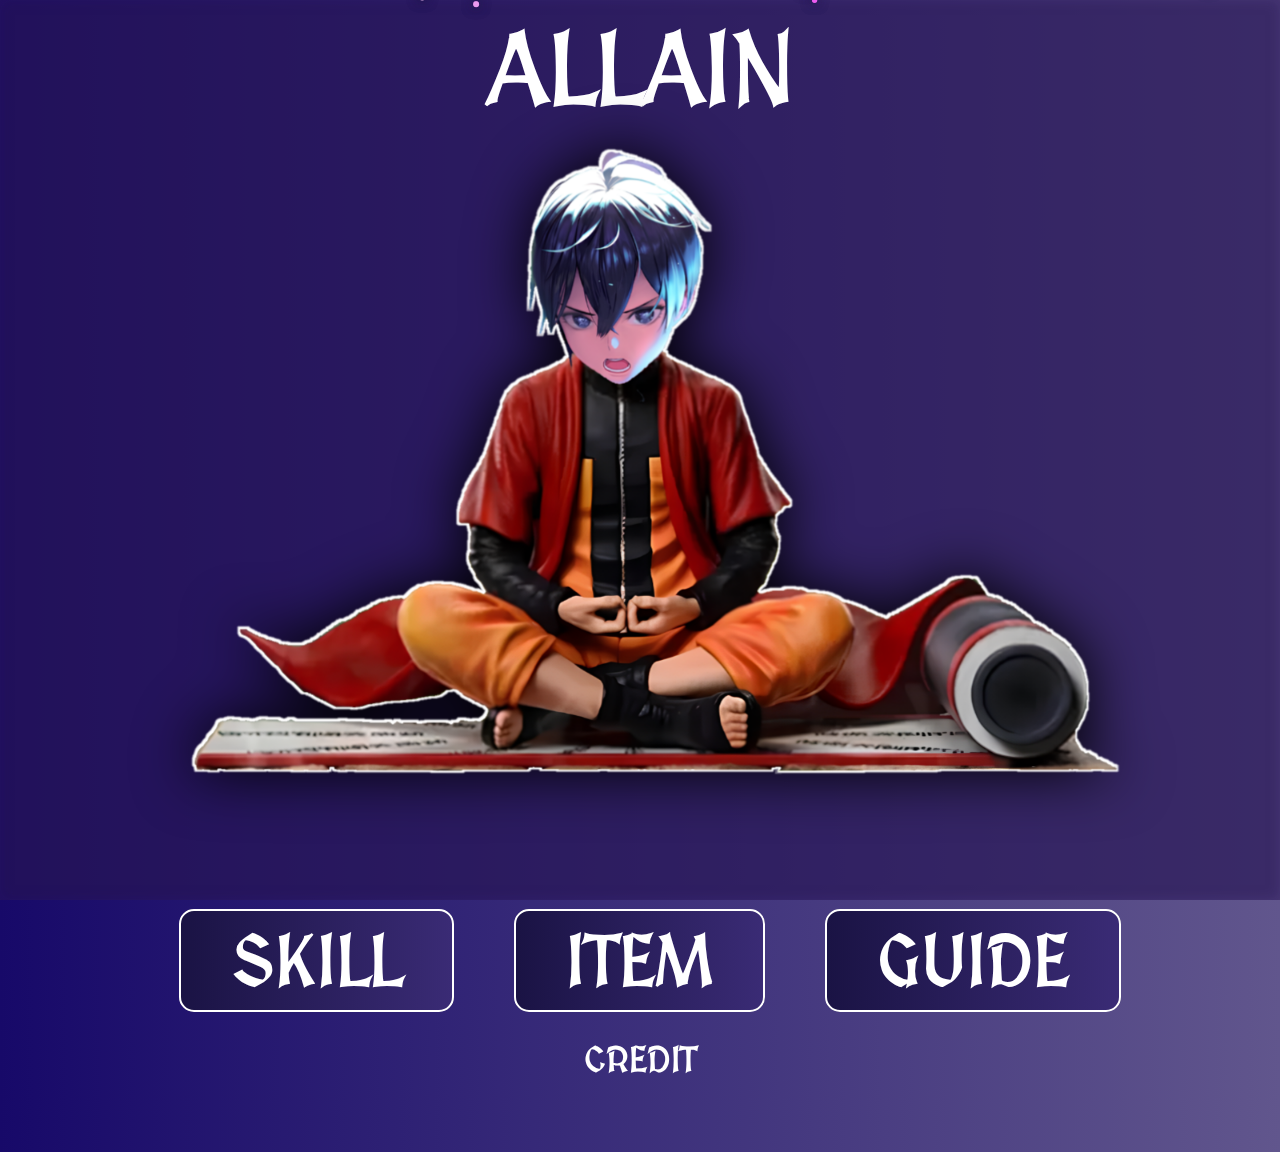
<file: index.html>
<!DOCTYPE html>
<html lang="en">
<head>
  <meta charset="UTF-8">
  <meta name="viewport" content="width=device-width, initial-scale=1.0">
  <title>ALLAIN</title>
  <link rel="stylesheet" href="style.css">
  <link href="https://fonts.googleapis.com/css2?family=MedievalSharp&display=swap" rel="stylesheet">
</head>
<body>

  <canvas id="bg-canvas"></canvas>
  <script src="cursor.js"></script>
  <script src="java.js"></script>


  <div class="a2">
    <h1>ALLAIN</h1>
  </div>

  <div class="a4">
    <img src="อาลัน.png" alt="อัลเลน" class="allain">
  </div>

  <div class="a1">
    <h1><a href="hero.html">SKILL</a></h1>
    <h1><a href="item.html">ITEM</a></h1>
    <h1><a href="guidehero.html">GUIDE</a></h1>
  </div>

  <!-- เพิ่ม CREDIT ด้านล่าง -->
  <div class="credit">
    <h3><a href="credit.html">CREDIT</a></h3>
  </div>


</body>
</html>
</file>
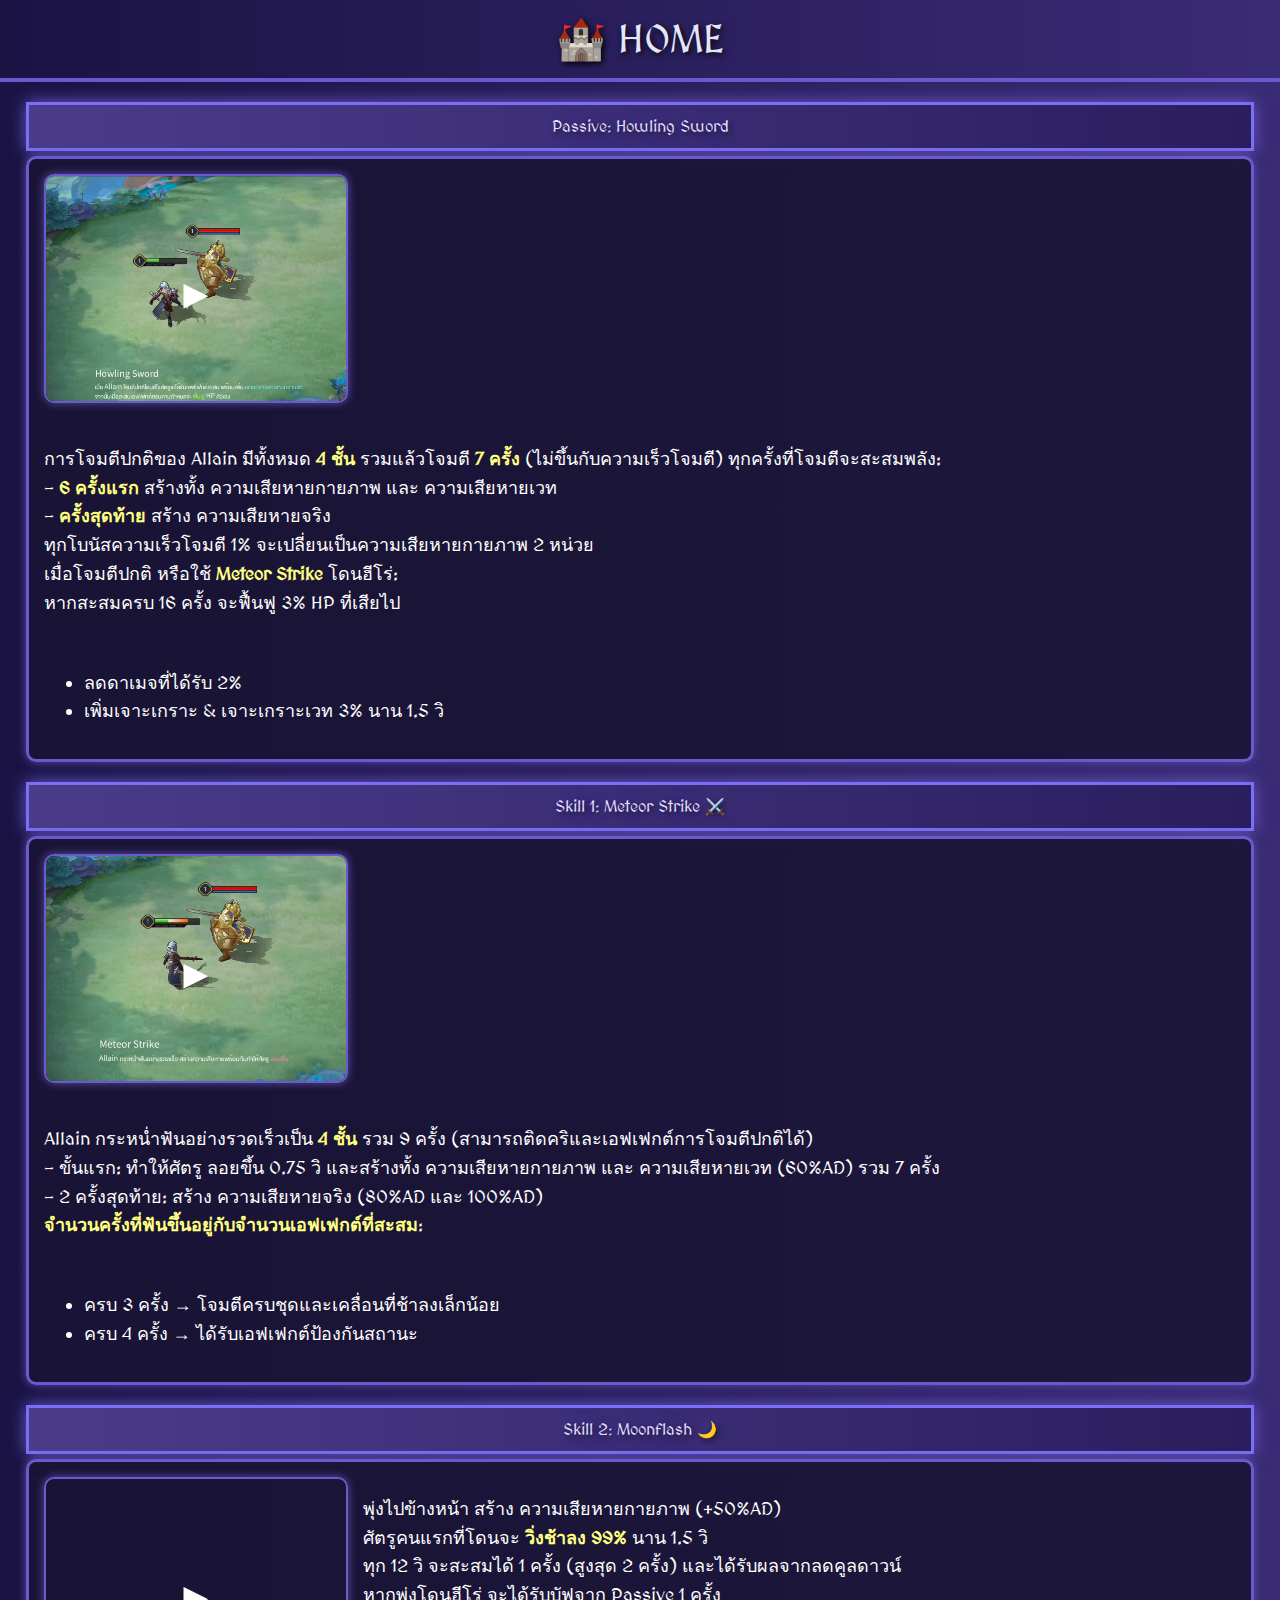
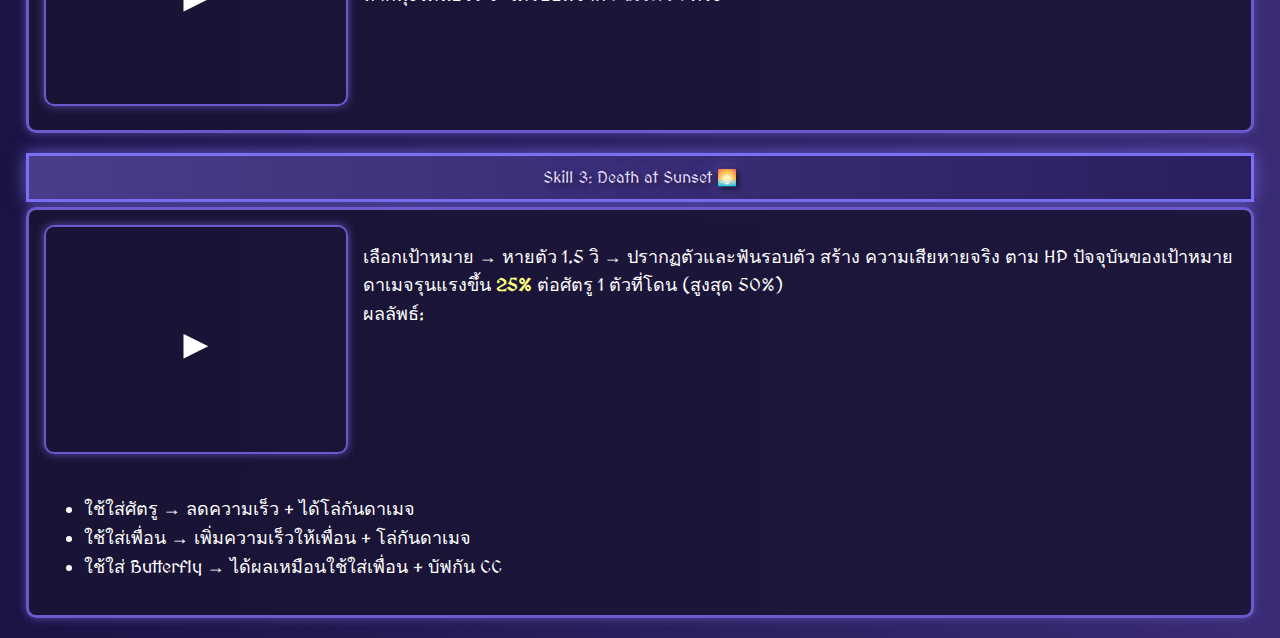
<file: hero.html>
<!DOCTYPE html>
<html lang="en">
<head>
<meta charset="UTF-8">
<meta name="viewport" content="width=device-width, initial-scale=1.0">
<title>Allain - Hero Guide</title>
<link rel="stylesheet" href="hero.css">
<link href="https://fonts.googleapis.com/css2?family=MedievalSharp&display=swap" rel="stylesheet">
</head>
<body>

<!-- ส่วนหัว -->
<div class="header">
    <a href="index.html">🏰 HOME</a>
</div>
<script src="java.js"></script>
<!-- Passive -->
<div class="section-title">
    Passive: Howling Sword
</div>
<div class="skill-box">
    <div class="skill-content">
        <div class="video-container">
            <video class="skill-video" src="พาสสีพ.mp4"></video>
            <button class="video-btn">▶</button>
        </div>
        <p>
            การโจมตีปกติของ Allain มีทั้งหมด <span class="yellow">4 ชั้น</span> รวมแล้วโจมตี <span class="yellow">7 ครั้ง</span>  
            (ไม่ขึ้นกับความเร็วโจมตี) ทุกครั้งที่โจมตีจะสะสมพลัง:<br>
            - <span class="yellow">6 ครั้งแรก</span> สร้างทั้ง <span class="red-highlight">ความเสียหายกายภาพ</span> และ <span class="green-highlight">ความเสียหายเวท</span><br>
            - <span class="yellow">ครั้งสุดท้าย</span> สร้าง <span class="red-highlight">ความเสียหายจริง</span><br>
            ทุกโบนัสความเร็วโจมตี 1% จะเปลี่ยนเป็นความเสียหายกายภาพ 2 หน่วย<br>
            เมื่อโจมตีปกติ หรือใช้ <span class="yellow">Meteor Strike</span> โดนฮีโร่:<br>
            หากสะสมครบ 16 ครั้ง จะฟื้นฟู 3% HP ที่เสียไป
            <ul>
                <li>ลดดาเมจที่ได้รับ 2%</li>
                <li>เพิ่มเจาะเกราะ & เจาะเกราะเวท 3% นาน 1.5 วิ</li>
            </ul>
        </p>
    </div>
</div>

<!-- Skill 1 -->
<div class="section-title">
    Skill 1: Meteor Strike ⚔️
</div>
<div class="skill-box">
    <div class="skill-content">
        <div class="video-container">
            <video class="skill-video" src="สกิว1.mp4"></video>
            <button class="video-btn">▶</button>
        </div>
        <p>
            Allain กระหน่ำฟันอย่างรวดเร็วเป็น <span class="yellow">4 ชั้น</span> รวม 9 ครั้ง  
            <span class="yellow-highlight">(สามารถติดคริและเอฟเฟกต์การโจมตีปกติได้)</span><br>
            - ขั้นแรก: ทำให้ศัตรู <span class="red-highlight">ลอยขึ้น</span> 0.75 วิ และสร้างทั้ง <span class="red-highlight">ความเสียหายกายภาพ</span>  
            และ <span class="green-highlight">ความเสียหายเวท</span> <span class="yellow-highlight">(60%AD)</span> รวม 7 ครั้ง<br>
            - 2 ครั้งสุดท้าย: สร้าง <span class="red-highlight">ความเสียหายจริง</span> <span class="yellow-highlight">(80%AD และ 100%AD)</span><br>
            <span class="yellow">จำนวนครั้งที่ฟันขึ้นอยู่กับจำนวนเอฟเฟกต์ที่สะสม</span>:
            <ul>
                <li>ครบ 3 ครั้ง → โจมตีครบชุดและเคลื่อนที่ช้าลงเล็กน้อย</li>
                <li>ครบ 4 ครั้ง → ได้รับเอฟเฟกต์ป้องกันสถานะ</li>
            </ul>
        </p>
    </div>
</div>

<!-- Skill 2 -->
<div class="section-title">
    Skill 2: Moonflash 🌙
</div>
<div class="skill-box">
    <div class="skill-content">
        <div class="video-container">
            <video class="skill-video" src="สกิว2.mp4"></video>
            <button class="video-btn">▶</button>
        </div>
        <p>
            พุ่งไปข้างหน้า สร้าง <span class="red-highlight">ความเสียหายกายภาพ</span> <span class="yellow-highlight">(+50%AD)</span><br>
            ศัตรูคนแรกที่โดนจะ <span class="yellow">วิ่งช้าลง 99%</span> นาน 1.5 วิ<br>
            ทุก 12 วิ จะสะสมได้ 1 ครั้ง (สูงสุด 2 ครั้ง) และได้รับผลจากลดคูลดาวน์<br>
            หากพุ่งโดนฮีโร่ จะได้รับบัฟจาก Passive 1 ครั้ง
        </p>
    </div>
</div>

<!-- Skill 3 -->
<div class="section-title">
    Skill 3: Death at Sunset 🌅
</div>
<div class="skill-box">
    <div class="skill-content">
        <div class="video-container">
            <video class="skill-video" src="สกิว3.mp4"></video>
            <button class="video-btn">▶</button>
        </div>
        <p>
            เลือกเป้าหมาย → หายตัว 1.5 วิ → ปรากฏตัวและฟันรอบตัว  
            สร้าง <span class="red-highlight">ความเสียหายจริง</span> ตาม HP ปัจจุบันของเป้าหมาย<br>
            ดาเมจรุนแรงขึ้น <span class="yellow">25%</span> ต่อศัตรู 1 ตัวที่โดน (สูงสุด 50%)<br>
            ผลลัพธ์:
            <ul>
                <li>ใช้ใส่ศัตรู → ลดความเร็ว + ได้โล่กันดาเมจ</li>
                <li>ใช้ใส่เพื่อน → เพิ่มความเร็วให้เพื่อน + โล่กันดาเมจ</li>
                <li>ใช้ใส่ Butterfly → ได้ผลเหมือนใช้ใส่เพื่อน + บัฟกัน CC</li>
            </ul>
        </p>
    </div>
</div>

<script src="botton.js"></script>
</body>
</html>
</file>
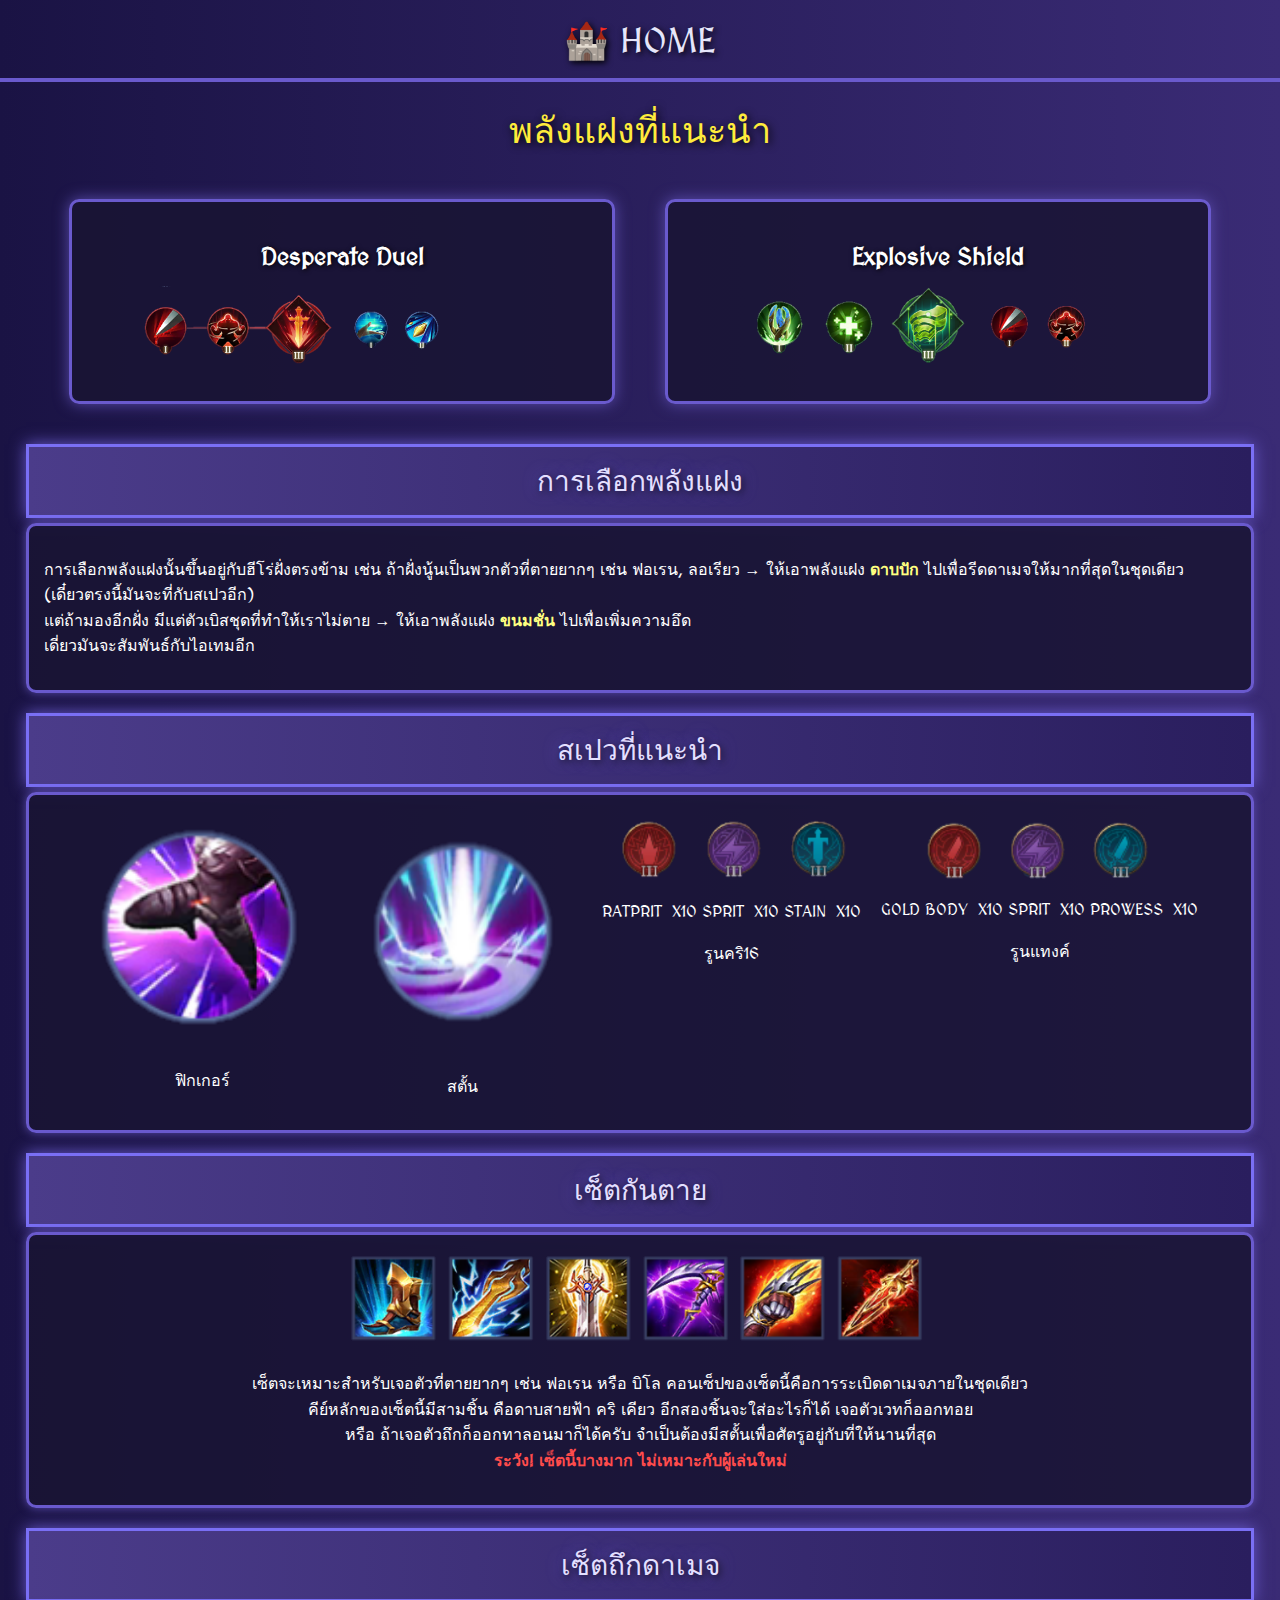
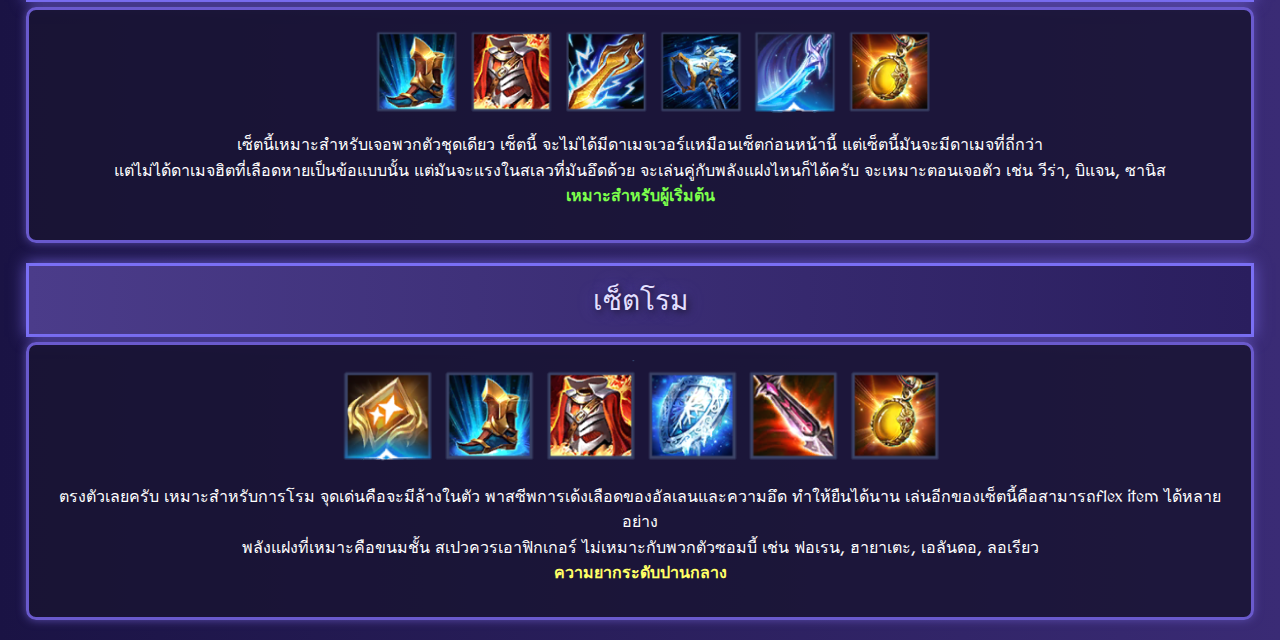
<file: item.html>
<!DOCTYPE html>
<html lang="en">
<head>
    <meta charset="UTF-8">
    <meta name="viewport" content="width=device-width, initial-scale=1.0">
    <title>Recommended Powers</title>
    <link rel="stylesheet" href="item.css">
    <link href="https://fonts.googleapis.com/css2?family=MedievalSharp&display=swap" rel="stylesheet">
</head>
<body>

    <!-- ส่วนหัว -->
    <div class="header">
        <a href="index.html">🏰 HOME</a>
    </div>
     <script src="java.js"></script>

    <!-- คำว่า พลังแฝงที่แนะนำ -->
    <div class="page-title">
        พลังแฝงที่แนะนำ
    </div>

    <!-- กล่องไอเทม -->
    <div class="item-container">

        <div class="item-box">
            <h2>Desperate Duel</h2>
            <img src="ดาบปัก.png" alt="ดาบปัก" class="item-img">
        </div>

        <div class="item-box">
            <h2>Explosive Shield</h2>
            <img src="ขนมชั่น.png" alt="ขนมชั่น" class="item-img">
        </div>

    </div>

    <!-- หัวข้อ การเลือกพลังแฝง -->
<div class="section-title">
    การเลือกพลังแฝง
</div>

<!-- ข้อความคำอธิบาย -->
<div class="skill-box">
    <p>
        การเลือกพลังแฝงนั้นขึ้นอยู่กับฮีโร่ฝั่งตรงข้าม เช่น  
        ถ้าฝั่งนู้นเป็นพวกตัวที่ตายยากๆ เช่น ฟอเรน, ลอเรียว  
        → ให้เอาพลังแฝง <span class="yellow">ดาบปัก</span> ไปเพื่อรีดดาเมจให้มากที่สุดในชุดเดียว  
        <br>(เดี๋ยวตรงนี้มันจะที่กับสเปวอีก)  
        <br>แต่ถ้ามองอีกฝั่ง มีแต่ตัวเบิสชุดที่ทำให้เราไม่ตาย  
        → ให้เอาพลังแฝง <span class="yellow">ขนมชั่น</span> ไปเพื่อเพิ่มความอึด
        <br>เดี่ยวมันจะสัมพันธ์กับไอเทมอีก
    </p>
</div>

<!-- สเปวที่แนะนำ -->
<div class="section-title">
    สเปวที่แนะนำ
</div>
<div class="skill-box skill-flex">
    <div class="skill-item">
        <img src="หางปลาทู.png" alt="ฟิกเกอร์" class="speal">
        <p class="item-name">ฟิกเกอร์</p>
    </div>
    <div class="skill-item">
        <img src="สตั้นพื้น.png" alt="สตั้น" class="speal">
        <p class="item-name">สตั้น</p>
    </div>
    <div class="rooncri">
        <img src="รูนคริ.png" alt="รูนคริ">
        <p>RATPRIT&nbsp;&nbsp;X10 SPRIT&nbsp;&nbsp;X10 STAIN&nbsp;&nbsp;X10</p>
        <p class="item-name">รูนคริ16</p>
    </div>
    <div class="roontank">
        <img src="รูนแทงค์.png" alt="รูนคริ" >
        <p>GOLD BODY&nbsp;&nbsp;X10 SPRIT&nbsp;&nbsp;X10 PROWESS&nbsp;&nbsp;X10</p>
        <p class="item-name">รูนแทงค์</p>
    </div>
</div>

<!-- ไอเทม -->
<!-- เซ็ตกันตาย -->
<div class="section-title">
    เซ็ตกันตาย
</div>
<div class="skill-box">
    <div class="skill-item set-box">
        <img src="กันตาย.png" alt="กันตาย" class="setitem">
        <p class="item-desc">
            เซ็ตจะเหมาะสำหรับเจอตัวที่ตายยากๆ เช่น ฟอเรน หรือ บิโล  
            คอนเซ็ปของเซ็ตนี้คือการระเบิดดาเมจภายในชุดเดียว 
            <br>คีย์หลักของเซ็ตนี้มีสามชิ้น คือดาบสายฟ้า คริ เคียว อีกสองชิ้นจะใส่อะไรก็ได้ เจอตัวเวทก็ออกทอย <br>หรือ ถ้าเจอตัวถึกก็ออกทาลอนมาก็ได้ครับ 
            จำเป็นต้องมีสตั้นเพื่อศัตรูอยู่กับที่ให้นานที่สุด  
            <br><span class="red-highlight">ระวัง! เซ็ตนี้บางมาก ไม่เหมาะกับผู้เล่นใหม่</span>
        </p>
    </div>
</div>


<!-- เซ็ตถึกดาเมจ -->
<div class="section-title">
    เซ็ตถึกดาเมจ
</div>
<div class="skill-box skill-flex">
    <div class="skill-item">
        <img src="ถึก.png" alt="ถึกดาเมจ" class="setitem">
        <p class="item-desc">
            เซ็ตนี้เหมาะสำหรับเจอพวกตัวชุดเดียว เซ็ตนี้ จะไม่ได้มีดาเมจเวอร์เเหมือนเซ็ตก่อนหน้านี้ แต่เซ็ตนี้มันจะมีดาเมจที่ถี่กว่า <br>แต่ไม่ได้ดาเมจฮิตที่เลือดหายเป็นข้อแบบนั้น 
            แต่มันจะแรงในสเลวที่มันอึดด้วย จะเล่นคู่กับพลังแฝงไหนก็ได้ครับ จะเหมาะตอนเจอตัว เช่น วีร่า, บิแจน, ซานิส    
            <br><span class="green-highlight">เหมาะสำหรับผู้เริ่มต้น</span>
        </p>
    </div>
</div>

<!-- เซ็ตโรม -->
<div class="section-title">
    เซ็ตโรม
</div>
<div class="skill-box skill-flex">
    <div class="skill-item">
        <img src="โรม.png" alt="เซ็ตโรม" class="setitem">
        <p class="item-desc">
            ตรงตัวเลยครับ เหมาะสำหรับการโรม จุดเด่นคือจะมีล้างในตัว  
            พาสซีพการเด้งเลือดของอัลเลนและความอึด ทำให้ยืนได้นาน 
            เล่นอีกของเซ็ตนี้คือสามารถflex item ได้หลายอย่าง 
            <br>พลังแฝงที่เหมาะคือขนมชั้น สเปวควรเอาฟิกเกอร์ ไม่เหมาะกับพวกตัวซอมบี้ เช่น ฟอเรน, ฮายาเตะ, เอลันดอ, ลอเรียว  
            <br><span class="yellow-highlight">ความยากระดับปานกลาง</span>
        </p>
    </div>
</div>



</body>
</html>
</file>
<file: style.css>
body {
  margin: 0;
  font-family: 'MedievalSharp', cursive;
  color: #ffffff;
  background: linear-gradient(to right, #170969, #61568d);
  display: flex;
  flex-direction: column;
  align-items: center;
}


.a2 h1 {
  font-size: 100px;
  padding: 0;
  color: #fff;
  margin: 20px 0 10px 0;
  text-align: center;
}

div {
  display: flex;
  justify-content: center;
}

.allain {
  position: relative;
  width: 50%;
  height: 50%;
  filter: drop-shadow(0 0 30px rgb(0, 0, 0));
  animation: float 10s ease-in-out infinite;
  animation-delay: 1s;
  border: none;
}

@keyframes float {
  0%   { transform: translateY(0) rotate(var(--rotate, 0deg)); }
  50%  { transform: translateY(-10px) rotate(var(--rotate, 0deg)); }
  100% { transform: translateY(0) rotate(var(--rotate, 0deg)); }
}

/* Navigation Links (Menu) */
.a1 {
  display: flex;
  flex-direction: row;
  gap: 20px;
  justify-content: center;
  flex-wrap: wrap;
  z-index: 1;
  position: relative;
  margin-left: 20px;
  margin-top: -19%;
  font-size: 25px;
}

a {
  background: linear-gradient(to right, #1a1344, #3a2b75);
  border: 2px solid;
  padding: 8px 50px;
  border-radius: 15px;
  text-decoration: none;
  color: rgb(255, 255, 255);
  transition: all 0.3s ease;
}

.a2 h1 {
  font-size: 100px;
  text-align: center;
  padding: 0;
  width: auto;
  color: rgb(255, 255, 255);
  margin-top: 10px;
  margin-bottom: 0;
}

/* Hover and Active Effects for Links */
.a1 :hover {
  text-shadow: 2px 2px 4px lightgoldenrodyellow;
  box-shadow: 0 0 40px white;
  cursor: pointer;
  transform: scale(1.05);
  transition: all 0.3s ease;
}

.a1 :active {
  transform: translateY(-20px) scale(1);
  transition: transform 3s ease;
}

/* Background Canvas */
#bg-canvas {
  position: fixed;
  top: 0;
  left: 0;
  width: 100%;
  height: 100%;
  z-index: -2;
}

/* Credit Section */
.credit {
  margin-top: -29px;
  z-index: 100;
}

.credit h3 a {
  text-decoration: none;
  color: #ffffff;
  font-size: 30px;
  transition: color 0.3s ease;
  background: none;
  border: none;
  padding: 0;
}

.credit h3 a:hover {
  cursor: pointer;
  text-shadow: 2px 2px 4px lightgoldenrodyellow;
  transform: scale(1.05);
  transition: all 0.3s ease;
}

/* Gold Wave Effect */
.gold-wave {
  position: fixed;
  transform: translate(-50%, -50%);
  width: 20px;
  height: 20px;
  border-radius: 50%;
  background: radial-gradient(circle, gold 20%, rgba(255,215,0,0.4) 70%, transparent 100%);
  pointer-events: none;
  animation: waveEffect 0.6s ease-out forwards;
  z-index: 9999;
}

.gold-ring {
  position: fixed;
  transform: translate(-50%, -50%);
  width: 20px;
  height: 20px;
  border: 2px solid gold;
  border-radius: 50%;
  pointer-events: none;
  animation: ringEffect 0.7s ease-out forwards;
  z-index: 9998;
}

/* Wave and Ring Effects */
@keyframes waveEffect {
  from {
    transform: translate(-50%, -50%) scale(0.2);
    opacity: 0.5;
  }
  to {
    transform: translate(-50%, -50%) scale(4);
    opacity: 0;
  }
}

@keyframes ringEffect {
  from {
    transform: translate(-50%, -50%) scale(0.5);
    opacity: 0.8;
  }
  to {
    transform: translate(-50%, -50%) scale(3);
    opacity: 0;
  }
}

@media (max-width: 768px) {
  .a1 {
    flex-direction: column;
    gap: 2px;
    font-size: 30px;
    margin-bottom: 20px;
  }

  .a1 h1 {
    margin-top: -20px;
    font-size: 80px;
  }

  .allain {
    width: 80%;
    height: 80%;
  }
  a {
    display: flex;
    justify-content: center;
    padding: 30px 100px;
    font-size: 35px;
  }
  .credit h3 a {
    font-size: 25px;
  }
}

/* Mobile: 480px */
@media (max-width: 480px) {
  .a1 {
    flex-direction: column;
    gap: 2px;
    font-size: 30px;
    margin-bottom: 20px;
  }

  .a1 h1 {
    margin-top: -2px;
    font-size: 30px;
  }

  .allain {
    width: 80%;
    height: 80%;
  }
  a {
    display: flex;
    justify-content: center;
    padding: 5px 50px;
    font-size: 35px;
  }
  .credit h3 a {
    font-size: 25px;
  }
}
@media (min-width: 1024px) {
  .a1 { 
  display: flex;
  flex-direction: column(3,1fr);
  gap: 60px;
  justify-content: center;
  z-index: 1;
  margin-left: 20px;
  margin-top: -19%;
  font-size: 25px;
  }

  .a1 h1 {
    margin-top: 10px;
    font-size: 70px;
  }

  .allain {
    width: 80%;
    height: 80%;
  }

  .credit h3 a {
    font-size: 35px;
    margin-top: -25%;
  }
}
</file>
<file: hero.css>
body {
    margin: 0;
    font-family: 'MedievalSharp', cursive;
    color: #ffffff;
    background: linear-gradient(to right, #1a1344, #3a2b75);
}

.header {
    background: linear-gradient(to right, #1a1344, #3a2b75);
    padding: 15px;
    text-align: center;
    font-size: 40px;
    border-bottom: 4px solid #6a5acd;
    text-shadow: 2px 2px 6px #000;
}
.header a { color: #e6e6fa; text-decoration: none; }

.section-title {
    background: linear-gradient(to right, #4b3c8a, #2a1e5e);
    padding: 12px;
    border: 3px solid #7a6ff5;
    box-shadow: 0 0 15px #6a5acd;
    margin: 20px 2% 5px 2%;
    text-align: center;
    color: #e3dfff;
    text-shadow: 2px 2px 8px #000, 0 0 15px #6a5acd;
}

.skill-box {
    background: rgba(25, 20, 50, 0.85);
    border: 3px solid #6a5acd;
    box-shadow: 0 0 10px #5a4caa;
    padding: 15px;
    margin: 0 2% 20px 2%;
    font-size: 18px;
    line-height: 1.6;
    border-radius: 10px;
}

.skill-box .skill-content {
    display: flex;
    align-items: flex-start;
    gap: 15px;
    flex-wrap: wrap;
}

.video-container {
    position: relative;
    display: inline-block;
}

.skill-video {
    max-width: 100%;
    width: 300px;
    height: auto;
    border: 2px solid #6a5acd;
    border-radius: 10px;
    box-shadow: 0 0 10px #5a4caa;
}

.video-btn {
    position: absolute;
    top: 50%;
    left: 50%;
    transform: translate(-50%, -50%);
    background: rgba(0, 0, 0, 0.0);
    color: rgb(255, 255, 255);
    border: none;
    font-size: 30px ;
    font-weight: bold;
    padding: 10px 18px;
    border-radius: 8px;
    cursor: pointer;
    transition: background 0.3s;
}
.video-btn:hover {
  background: rgba(0, 0, 0, 0.6);
}

.header :hover {
 
    text-shadow: 4px 2px 10px lightgoldenrodyellow;
    cursor: pointer;
    transform: scale(1.05);
    transition: all 0.3s ease;
}

.gold-ring {
  position: fixed;
  transform: translate(-50%, -50%);
  width: 20px;
  height: 20px;
  border: 2px solid gold;
  border-radius: 50%;
  pointer-events: none;
  animation: ringEffect 0.7s ease-out forwards;
  z-index: 9998;
}

/* เอฟเฟกต์ wave */
@keyframes waveEffect {
  from {
    transform: translate(-50%, -50%) scale(0.2);
    opacity: 0.5;
  }
  to {
    transform: translate(-50%, -50%) scale(4);
    opacity: 0;
  }
}

/* เอฟเฟกต์วงรอบ */
@keyframes ringEffect {
  from {
    transform: translate(-50%, -50%) scale(0.5);
    opacity: 0.8;
  }
  to {
    transform: translate(-50%, -50%) scale(3);
    opacity: 0;
  }
}
/* Responsive */
@media (max-width: 768px) {
    .skill-box .skill-content {
        flex-direction: column; /* ยังคงใช้ column */
    }

    .video-container {
       display: flex;
       justify-content: center;
        margin: 0 auto; 
        width: 400px;      /* กึ่งกลาง container */
    }

    .skill-box p {
        text-align: left;     /* ให้ข้อความไม่กึ่งกลาง */
        width: 90%;           
    }
}

@media (max-width: 480px) {

    .skill-box .skill-content {
        flex-direction: column; /* ยังคงใช้ column */
    }

    .video-container {
       display: flex;
       justify-content: center;
        margin: 0 auto; 
        width: 200px;      /* กึ่งกลาง container */
    }

    .skill-box p {
        text-align: left;     /* ให้ข้อความไม่กึ่งกลาง */
        width: 90%;  

}
}
.red-text { color: #ff5c5c; font-weight: bold; } 
.magic { color: #bfa8ff; font-weight: bold; } 
.crit { color: #c8beff; font-weight: bold; } 
.orage { color: #ffb347; font-weight: bold; } 
.yellow { color: #ffff80; font-weight: bold; }
</file>
<file: item.css>
body {
    margin: 0;
    font-family: 'MedievalSharp', cursive;
    color: #ffffff;
    background: linear-gradient(to right, #1a1344, #3a2b75);
}

/* ส่วนหัว */
.header {
    background: linear-gradient(to right, #1a1344, #3a2b75);
    padding: 15px;
    text-align: center;
    font-size: 40px;
    border-bottom: 4px solid #6a5acd;
    text-shadow: 2px 2px 6px #000;
}
.header a {
    color: #e6e6fa;
    text-decoration: none;
    font-size: 36px;
}

/* คำว่า พลังแฝงที่แนะนำ */
.page-title {
    text-align: center;
    font-size: 36px;
    color: #ffeb3b;
    margin-top: 20px;
    text-shadow: 2px 2px 8px #000;
}

/* กล่องไอเทม */
.item-container {
    display: flex;
    justify-content: center;
    gap: 50px;
    margin: 40px 0;
    flex-wrap: wrap;
}

.item-box {
    background: rgba(25, 20, 50, 0.85);
    border: 3px solid #6a5acd;
    border-radius: 10px;
    padding: 20px;
    text-align: center;
    width: 500px;
    box-shadow: 0 0 15px #5a4caa;
    transition: transform 0.3s, box-shadow 0.3s;
}

.item-box h2 {
    color: #ffffff;
    margin-bottom: 15px;
    text-shadow: 1px 1px 5px #000;
}

.item-img {
    width: 80%; /* ขนาดใหญ่ขึ้น */
    height: auto;
    margin-bottom: 10px;
    border-radius: 10px;
}

/* หัวข้อแต่ละสกิล / section ใหม่ */
.section-title {
    background: linear-gradient(to right, #4b3c8a, #2a1e5e);
    padding: 12px;
    border: 3px solid #7a6ff5;
    box-shadow: 0 0 15px #6a5acd;
    margin: 20px 2% 5px 2%;
    text-align: center;
    color: #e3dfff;
    text-shadow: 2px 2px 8px #000, 0 0 15px #6a5acd;
    font-size: 28px;
}

/* กล่องเนื้อหา */
.skill-box {
    background: rgba(25, 20, 50, 0.85);
    border: 3px solid #6a5acd;
    box-shadow: 0 0 10px #5a4caa;
    padding: 15px;
    margin: 0 2% 20px 2%;
    line-height: 1.6;
    border-radius: 10px;
}

/* สีข้อความเน้น */
.yellow { color: #ffff80; font-weight: bold; }

/* Flexbox สำหรับ skill (เช่น spell) */
.skill-flex {
    display: flex;
    flex-wrap: wrap;
    gap: 20px;
    justify-content: center;
}

.speal {
    text-align: center;
    padding: 10px;
    width: 220px;
}

/* ---------- ไอเทมเซ็ต ---------- */
.set-box {
    text-align: center;
}

.setitem {
    display: block;
    margin: 0 auto 15px auto; /* กึ่งกลาง */
    width: 600px; /* ขนาดใหญ่ขึ้น */
    height: auto;
    border-radius: 10px;
}

.skill-item{
    text-align: center;
}
.rooncri, .roontank {
    text-align: center;
}

.rooncri img, .roontank img {
    display: block;
    margin: 0 auto 10px auto; /* ทำให้รูปอยู่กลาง */
    width: 250px; /* ขนาดพอดี */
    height: auto;
}


.header :hover {
 
    text-shadow: 4px 2px 10px lightgoldenrodyellow;
    cursor: pointer;
    transform: scale(1.05);
    transition: all 0.3s ease;
}

@media (max-width: 768px) {
    .item-box {
        width: 90%; /* ให้กล่องแคบลงเวลาเป็นมือถือ */
    }

    .item-img, .setitem {
        max-width: 100%;
    }
}  

.gold-ring {
  position: fixed;
  transform: translate(-50%, -50%);
  width: 20px;
  height: 20px;
  border: 2px solid gold;
  border-radius: 50%;
  pointer-events: none;
  animation: ringEffect 0.7s ease-out forwards;
  z-index: 9998;
}

/* เอฟเฟกต์ wave */
@keyframes waveEffect {
  from {
    transform: translate(-50%, -50%) scale(0.2);
    opacity: 0.5;
  }
  to {
    transform: translate(-50%, -50%) scale(4);
    opacity: 0;
  }
}

/* เอฟเฟกต์วงรอบ */
@keyframes ringEffect {
  from {
    transform: translate(-50%, -50%) scale(0.5);
    opacity: 0.8;
  }
  to {
    transform: translate(-50%, -50%) scale(3);
    opacity: 0;
  }
}




/* ไฮไลท์ */
.red-highlight { color: #ff4c4c; font-weight: bold; }
.green-highlight { color: #7cff4c; font-weight: bold; }
.yellow-highlight { color: #ffff66; font-weight: bold; }
</file>
